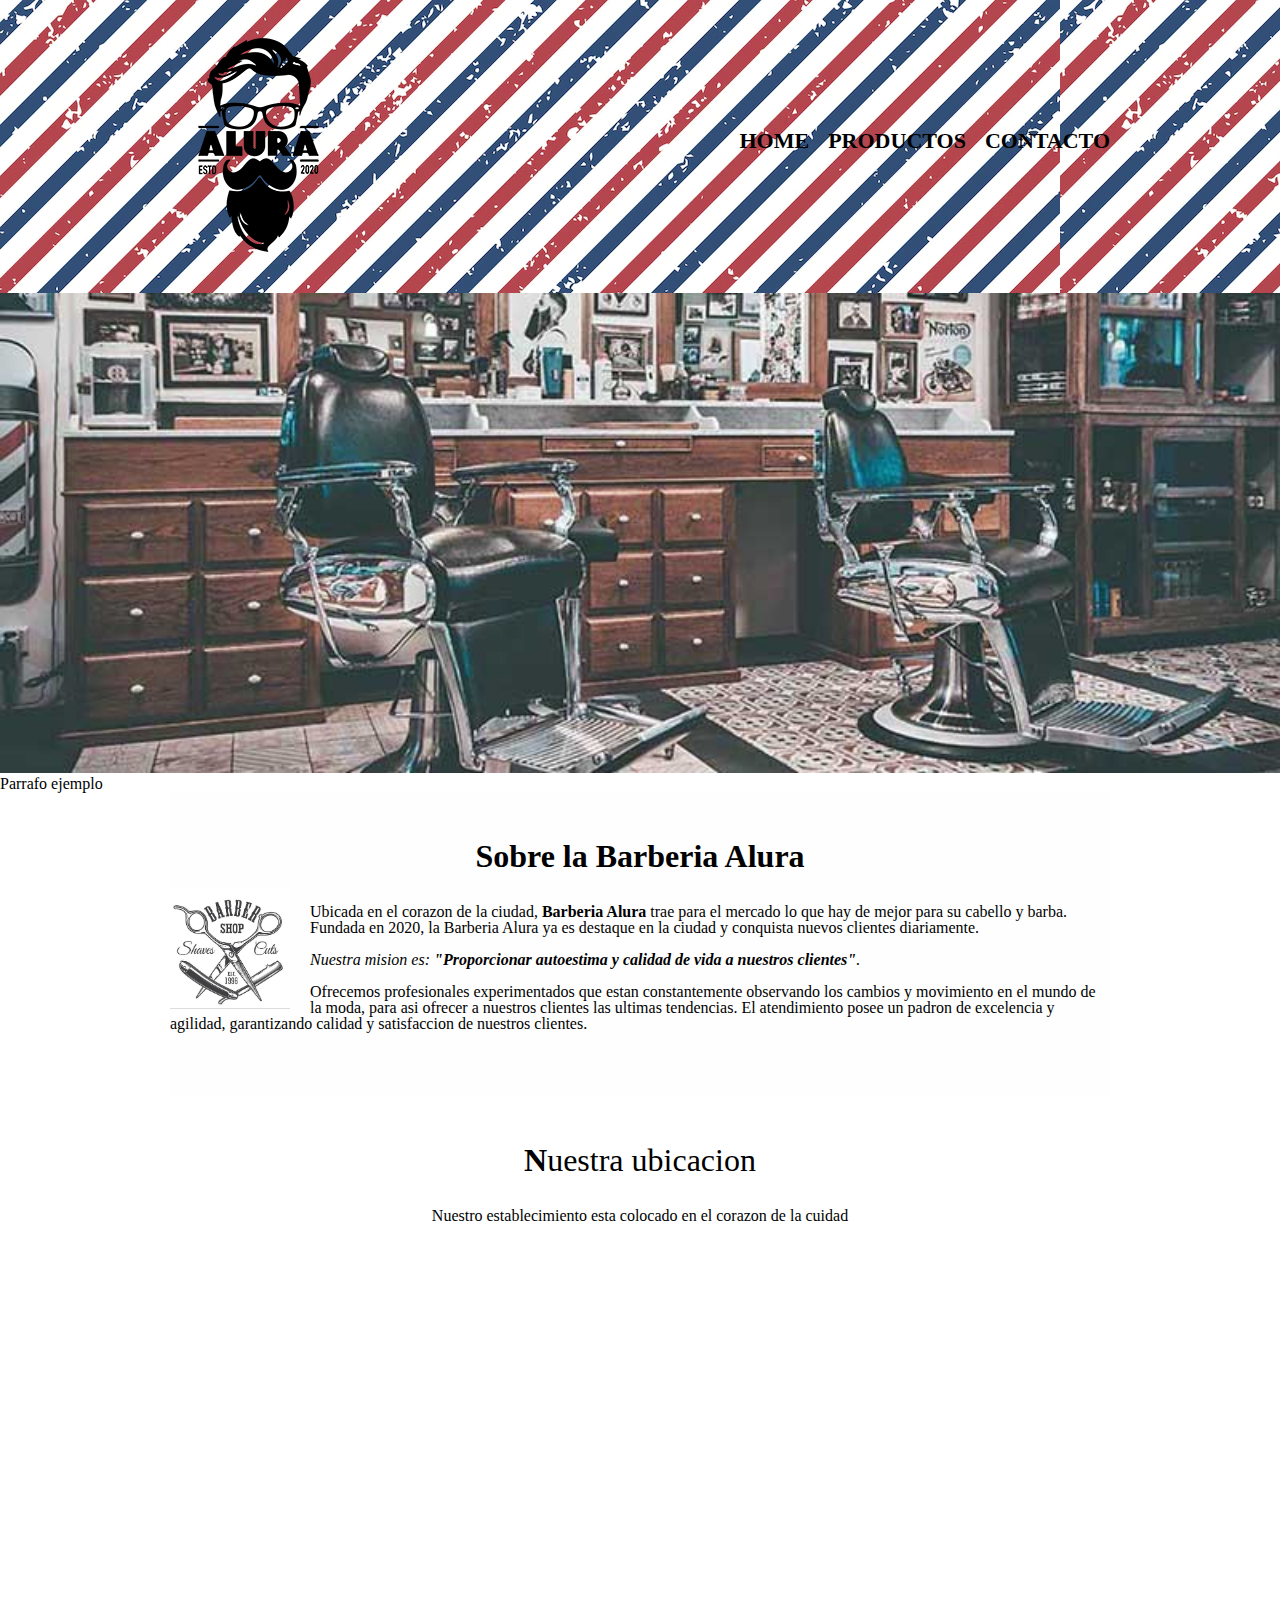
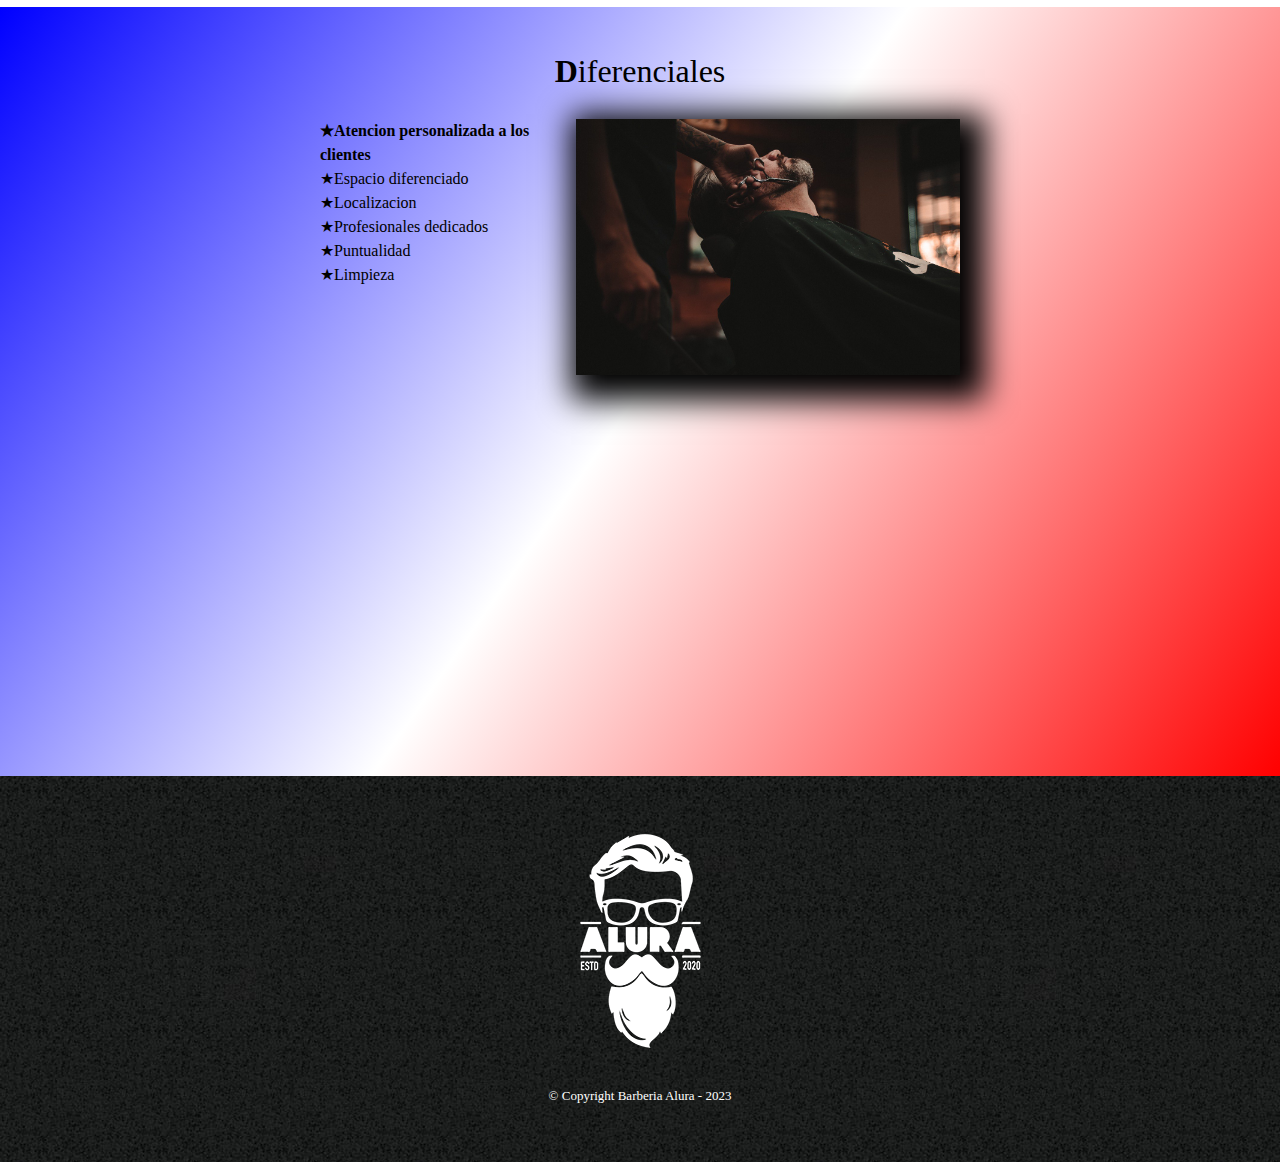
<file: index.html>
<!DOCTYPE html>

<html lang="es">
    <head>
        <meta charset="utf-8">
        <meta name="viewport" content="width=device-width">
        <title>Barberia Alura</title>
        <link rel="stylesheet" type="text/css" href="reset.css">
        <link rel="stylesheet" type="text/css" href="style.css">

    </head>
    <body class="fondo">
        <header class="encabezado">
            <div class="caja">
                <h1><img src="imagenes/logo.png"></h1>
                <nav>
                    <ul>
                        <li><a href="index.html">Home</a></li>
                        <li><a href="producto.html">Productos</a></li>
                        <li><a href="contacto.html">Contacto</a></li>
                    </ul>
                </nav>
            </div>
        </header>
        
        <img class="banner" src="banner.jpg">
        <main>
            <p>Parrafo ejemplo</p>
            <section class="principal">
                <h2 class="titulo-principal"><strong>Sobre la Barberia Alura</strong> </h2>
                <img class="utensillos" alt="utensillos de un barbero" src="imagenes/utensilios[1].jpg">
                <p>Ubicada en el corazon de la ciudad, <strong> Barberia Alura</strong> trae para el mercado lo que hay de mejor para su cabello y barba. Fundada en 2020, la Barberia Alura ya es destaque en la ciudad y conquista nuevos clientes diariamente. </p>
        
                <p id="mision"><em>Nuestra mision es: <strong>"Proporcionar autoestima y calidad de vida a nuestros clientes"</strong>.</em></p>
                <p>Ofrecemos profesionales experimentados que estan constantemente observando los cambios y movimiento en el mundo de la moda, para asi ofrecer a nuestros clientes las ultimas tendencias. El atendimiento posee un padron de excelencia y agilidad, garantizando calidad y satisfaccion de nuestros clientes. </p>
            </section>


            <section class="mapa">
                <h3 class="titulo-principal"> Nuestra ubicacion</h3>
                <p>Nuestro establecimiento esta colocado en el corazon de la cuidad</p>
                
                <div class="mapa-contenido">
                    <iframe src="https://www.google.com/maps/embed?pb=!1m18!1m12!1m3!1d3656.449840638975!2d-46.63490682399106!3d-23.588194778781432!2m3!1f0!2f0!3f0!3m2!1i1024!2i768!4f13.1!3m3!1m2!1s0x94ce5a2b2ed7f3a1%3A0xab35da2f5ca62674!2sCaelum%20-%20Education%20and%20Innovation!5e0!3m2!1ses-419!2sar!4v1673490364838!5m2!1ses-419!2sar" width="100%" height="300" style="border:0;" allowfullscreen="" loading="lazy" referrerpolicy="no-referrer-when-downgrade"></iframe>
                </div>
            </section>
    
            <section class="diferenciales">
                <h3 class="titulo-principal">Diferenciales</h3>
                <div class="contenido-diferenciales">
                    <ul class="listas-diferenciales">
                        <li class="items">Atencion personalizada a los clientes</li>
                        <li class="items">Espacio diferenciado</li>
                        <li class="items">Localizacion</li>
                        <li class="items">Profesionales dedicados</li>
                        <li class="items">Puntualidad</li>
                        <li class="items">Limpieza</li>
                    </ul><img src="diferenciales.jpg" class="image-diferenciales">
                </div>
                <div class="video">
                    <iframe width="100%" height="315" src="https://www.youtube.com/embed/UYVWPvweukk?start=555" title="YouTube video player" frameborder="0" allow="accelerometer; autoplay; clipboard-write; encrypted-media; gyroscope; picture-in-picture; web-share" allowfullscreen></iframe>
                </div>

            </section>


        </main>


        <footer>
            <img src="imagenes/logo-blanco.png">
            <p class="copyright">&copy Copyright Barberia Alura - 2023</p>

        </footer>

    </body>
</html>
</file>
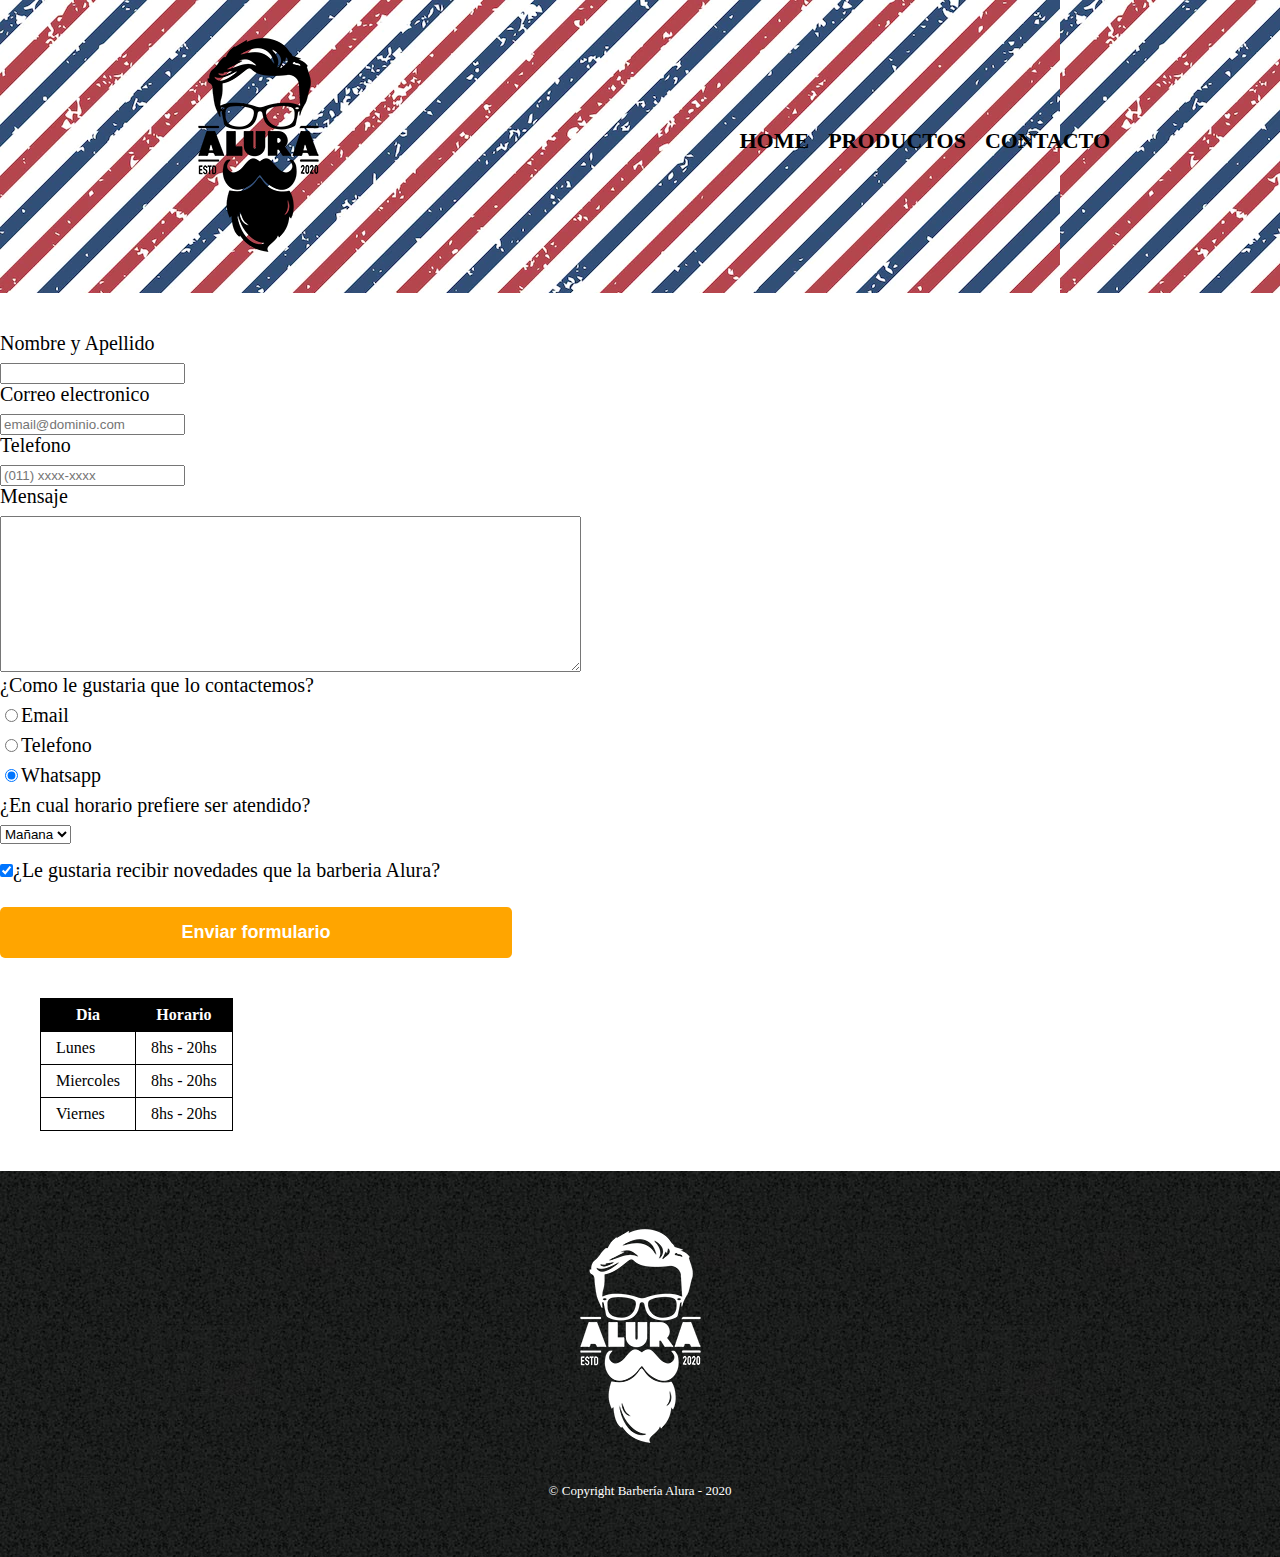
<file: contacto.html>
<!DOCTYPE html>
<html>
    <head>
        <meta charset="UTF-8">
        <title>Contacto - Barbería Alura</title>

        <link rel="stylesheet" href="reset.css">
        <link rel="stylesheet" href="style.css">
    </head>
    <body>
        <header>
            <div class="caja">
                <h1><img src="imagenes/logo.png" alt="Logo de la barberia"></h1>

                <nav>
                    <ul>
                        <li><a href="index.html">Home</a></li>
                        <li><a href="productos.html">Productos</a></li>
                        <li><a href="contacto.html">Contacto</a></li>
                    </ul>
                </nav>
            </div>
        </header>
        <main>
            <form>
                <label for="nombre-apellido">Nombre y Apellido</label>
                <input class="imput-padron" type="text" id="nombre-apellido" required>

                <label for="correo-electronico">Correo electronico</label>
                <input class="imput-padron" type="email" id="correo-electronico" required placeholder="email@dominio.com">

                <label for="telefono">Telefono</label>
                <input class="imput-padron" type="tel" id="telefono" required placeholder="(011) xxxx-xxxx">

                <label for="mensaje">Mensaje</label>
                <textarea cols="70" rows="10" id="mensaje"></textarea required>

                <fieldset>
                    <legend class="">¿Como le gustaria que lo contactemos?</legend>

                    <label for="raio-email"><input type="radio" value="email" name="contacto" id="radio-email">Email</label>
                    
    
                    <label for="raio-telefono"><input type="radio" value="telefono" name="contacto" id="radio-telefono">Telefono</label>
                    
    
                    <label for="raio-whatsapp"><input type="radio" value="whatsapp" name="contacto" id="radio-whatsapp" checked>Whatsapp</label>
                </fieldset>

                <fieldset>
                    <legend>¿En cual horario prefiere ser atendido?</legend>
                    <select name="" id="">
                        
                        <option>Mañana</option>
                        <option>Tarde</option>
                        <option>Noche</option>
                    </select>
                </fieldset>


                    <label><input type="checkbox" class="checkbox" checked>¿Le gustaria recibir novedades que la barberia Alura?</label>    
    
                    <input class="enviar" type="submit" value="Enviar formulario">
                </div>
            </form>

            <table>
                <thead>
                    <tr>
                        <th>Dia</th>
                        <th>Horario</th>
                    </tr>          
                </thead>
                <tbody>
                    <tr>
                        <td>Lunes</td>
                        <td> 8hs - 20hs </td>
                    </tr>
                    <tr>
                        <td>Miercoles</td>
                        <td> 8hs - 20hs </td>
                    </tr>                <tr>
                        <td>Viernes</td>
                        <td> 8hs - 20hs </td>
                    </tr>
                </tbody>

            </table>
        </main>
        <footer>
            <img src="imagenes/logo-blanco.png" alt="Logo de la barberia">
            <p class="copyright">&copy; Copyright Barbería Alura - 2020</p>
        </footer>
    </body>
</html>
</file>
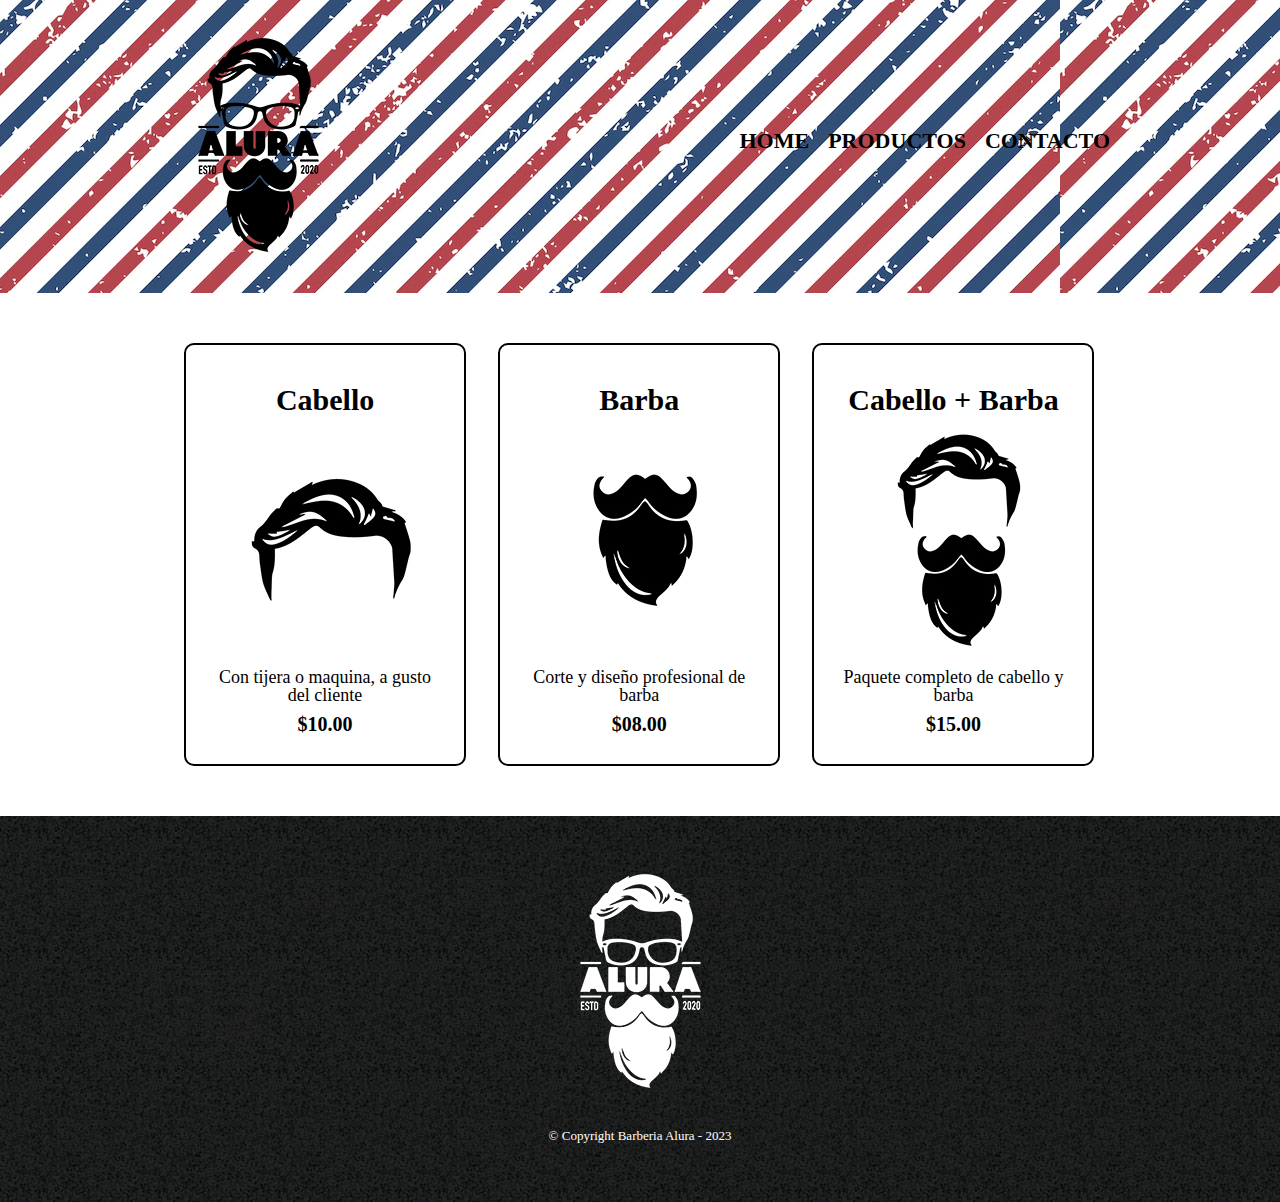
<file: producto.html>
<!DOCTYPE html>

<html lang="en">
    <head>
        <meta charset="utf-8">
        <title>Productos-Barberia Alura</title>
        <link rel="stylesheet" type="text/css" href="reset.css">
        <link rel="stylesheet" type="text/css" href="style.css">

    </head>

    <body>
        <header class="encabezado">
            <div class="caja">
                <h1><img src="imagenes/logo.png"></h1>
                <nav>
                    <ul>
                        <li><a href="index.html">Home</a></li>
                        <li><a href="productos.html">Productos</a></li>
                        <li><a href="contacto.html">Contacto</a></li>
                    </ul>
                </nav>
            </div>
        </header>
        <main>
            <ul class="productos">
                <li>
                    <h2>Cabello</h2>
                    <img src="imagenes/cabello.jpg">
                    <p class="producto-descripcion">Con tijera o maquina, a gusto del cliente</p>
                    <p class="producto-precio">$10.00</p>
                    
                </li>
                <li>
                    <h2>Barba</h2>
                    <img src="imagenes/barba.jpg">
                    <p class="producto-descripcion">Corte y diseño profesional de barba</p>
                    <p class="producto-precio">$08.00</p>
                    
                </li>
                <li>
                    <h2>Cabello + Barba</h2>
                    <img src="imagenes/cabello+barba.jpg">
                    <p class="producto-descripcion"> Paquete completo de cabello y barba</p>
                    <p class="producto-precio">$15.00</p>             
                </li>
            </ul>
        </main>
        <footer>
            <img src="imagenes/logo-blanco.png">
            <p class="copyright">&copy Copyright Barberia Alura - 2023</p>

        </footer>

    </body>






</html>
</file>
<file: style.css>
header{
    background: url(banner);
    padding: 20px 0; /*espaciamienteos*/
}

.caja{
    position: relative;
    width: 940px;
    margin: 0 auto;
}

nav{
    position: absolute; /*puedo elegir donde quiero mover*/
    top: 110px;
    right: 0;
}
nav li{
    display: inline; /*ocupa el tamaño de su contenido*/
    margin: 0 0 0 15px;
}

nav a{
    text-transform: uppercase; /*pone el estilo en modo mayuscula*/
    color: black;
    font-weight: bold; /*formato de letra*/
    font-size: 22px;  /*tamanio de letra*/
    text-decoration: none; /* saca la decoracion del texto*/
}

nav a:hover{
    color: #c78c19;
    text-decoration: underline;
}

.productos{
    width: 940px;
    margin: 0 auto;
    padding: 50px;
}
.productos li{
    display: inline-block;
    text-align: center;
    width: 30%; /* ocupa el 30% del espacio*/
    vertical-align: top;
    margin: 0 1.5%; /*espacio de margen externo entre los productos */
    padding: 30px 20px;
    box-sizing: border-box; /*el borde se contabiliza dentro del espacio que marque*/
    border-color: black;
    border-width: 2px;
    border-style: solid; 
    border-radius:10px;
}

.productos li:hover{
    border-color: #c78c19;
    
}

.productos li:active{
    border-color: #088c19;
    
}



.productos h2{
    font-size: 30px;
    font-weight: bold;
    margin-top: 10px;

}

.productos li:hover h2{
    font-size: 33px;
}

.producto-descripcion{
    font-size: 18px;


}
.producto-precio{
    font-size: 20px;
    font-weight: bold;
    margin-top: 10px;

}

footer{
    text-align: center;
    background: url(imagenes/bg.jpg);
    padding: 40px;
}

.copyright{
    color: white;
    font-size: 13px;
    margin: 20px ;
}


form{
    margin: 40px 0;
}

form label, form legend{
    display: block;
    font-size: 20px;
    margin: 0 0 10px;
}

.input-padron{
    display: block;
    margin: 0 0 20px;
    padding: 10px 25px;
    width: 50%;
}

.checkbox{
    margin: 20px 0;
}

.enviar{
    width:  40%;
    padding: 15px 0;
    font-size: 18px;
    font-weight: bold;
    color: white;
    background: orange;
    border: none;
    border-radius:5px;
    transition: 0.4s all;
    cursor: pointer;
}

.enviar:hover{
    background: darkorange;
    transform: scale(1.03);
}

table{
    margin:40px 40px;
}

thead{
    background: black;
    color: white;
    font-weight: bold;
}

td, th{
    border: 1px solid black;
    padding: 8px 15px;
}





/** CSS para nuestro HOME **/


.banner{
    width: 100%;
}



/*-----------------------------------------------------------*/
/*
            modo prueba 
main > p{  aplica a todos los p dentro del main
}

img + p{   aplica a la p que sigue despues de una imagen
}

img ~ p{   aplica a todas las p que siguen despues de una imagen
}

.principal p:not(#mision){  aplica a todas las p menos a la que tiene como clase "mision"
}
*/
/*-----------------------------------------------------------*/

.principal{
    padding: 3em 0;
    background: #fefefe;
    width: 940px;
    margin: 0 auto;
}

.titulo-principal{
    text-align: center;
    font-size: 2em;
    margin: 0 0 1em;
}

.titulo-principal::first-letter{/*altera solo la primer letra*/
    font-weight: bold;
}
.principal p{
    margin: 0 0 1em;

}

.principal strong{
    font-weight: bold;
}

.principal em{
    font-style: italic;
}

.utensillos{
    width: 120px;
    float: left;
    margin:  -15px 20px 0 0 ;
    clear: left;
}

.mapa{
    padding: 3em 0;
}

.mapa p{
    margin: 0 0 2em;
    text-align: center;
}

.mapa-contenido{
    width: 940px;
    margin: 0 auto;
}

.diferenciales{
    padding: 3em 0;
    background: linear-gradient(125deg,blue, white,red)
}

.contenido-diferenciales{
    width: 640px;
    margin: 0 auto;
}

.listas-diferenciales{
    width: 40%;
    display: inline-block;
    vertical-align: top;
}

.items{
    line-height: 1.5;
}

.items:before{/*pongo un contenido en el inicio de cada items*/
    content: "★";
}

.items:first-child{/*aplica al primer items*/
    font-weight: bold;
}

.image-diferenciales{
    width: 60%;
    transition: 400ms;
    box-shadow: 10px 10px 30px 15px black;/*agrega una sombra
             (horizontal,vertical,difumacion,expancion,color)*/
}

.image-diferenciales:hover{
    opacity: 0.7;

}

.video{
    width: 560px;
    margin:  1em auto;
}

@media screen and (max-width: 480px){ /* si encuentras una pantalla    con 480px como maximo hace tal cosa*/
    h1{
        text-align: center;
    }
    
    nav{
        position: static;
    }


    .caja, .principal, .mapa-contenido, .listas-diferenciales, .video{
        width: auto;
    }

    .listas-diferenciales, .imagen-diferenciales{
        width: 100%;
    }
}
</file>
